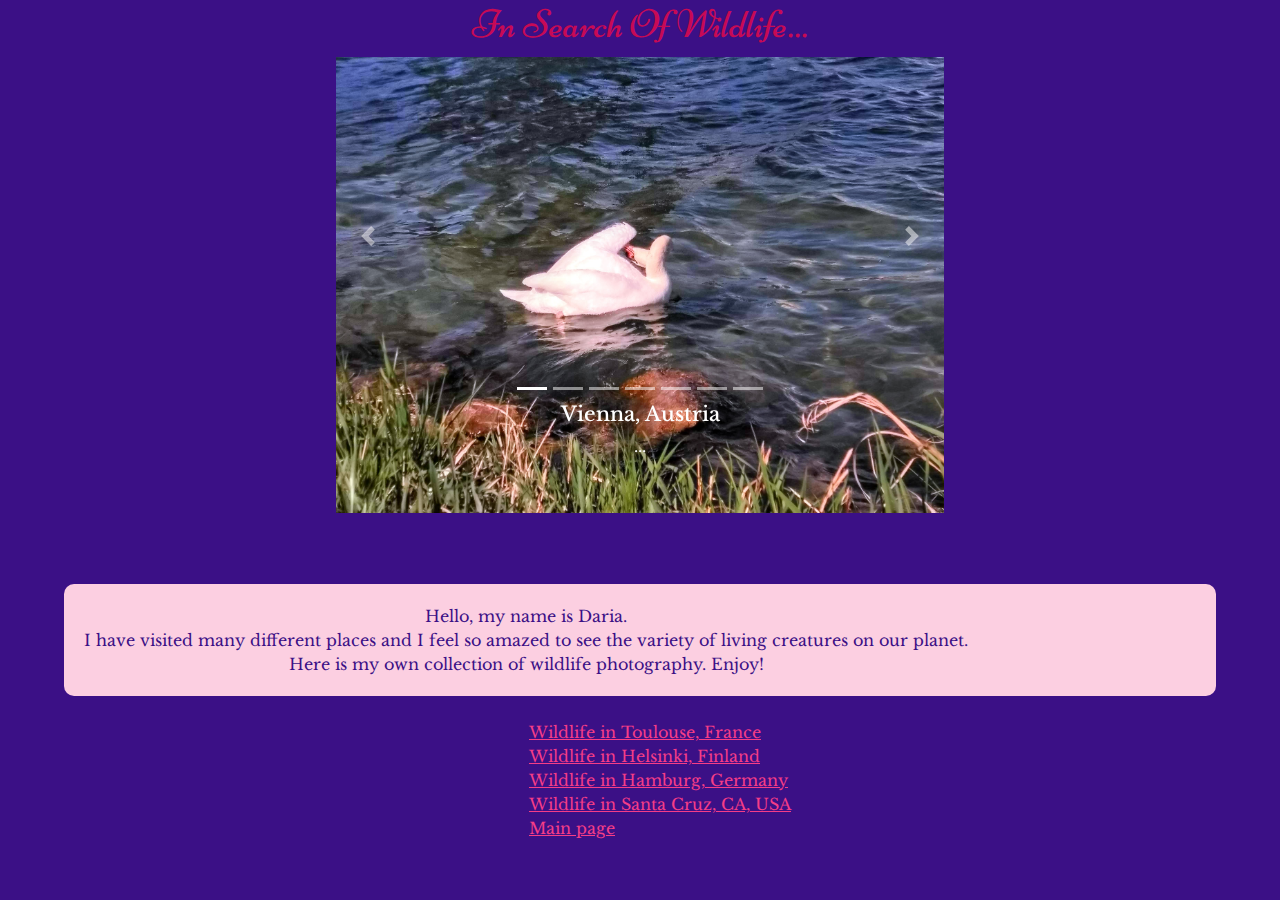
<file: index.html>
﻿<!DOCTYPE html>

<html lang="en" xmlns="http://www.w3.org/1999/xhtml">
<head>
    <meta charset="utf-8" />
    <title>In Search Of Wildlife...</title>

    <meta name="viewport" content="width=device-width, initial-scale=1.0">

    <link rel="stylesheet" href="https://stackpath.bootstrapcdn.com/bootstrap/4.4.1/css/bootstrap.min.css" integrity="sha384-Vkoo8x4CGsO3+Hhxv8T/Q5PaXtkKtu6ug5TOeNV6gBiFeWPGFN9MuhOf23Q9Ifjh" crossorigin="anonymous">
    <link href="https://fonts.googleapis.com/css2?family=Niconne&display=swap" rel="stylesheet">
    <link href="https://fonts.googleapis.com/css2?family=Libre+Baskerville&display=swap" rel="stylesheet">
    <link href="https://fonts.googleapis.com/css2?family=Courgette&display=swap" rel="stylesheet">

    <link rel="stylesheet" href="styles.css">

</head>
<body>
    <h1 class="title">In Search Of Wildlife...</h1>

    <div id="carouselMainPage" class="carousel slide container" data-ride="carousel">
        <ol class="carousel-indicators">
            <li data-target="#carouselMainPage" data-slide-to="0" class="active"></li>
            <li data-target="#carouselMainPage" data-slide-to="1"></li>
            <li data-target="#carouselMainPage" data-slide-to="2"></li>
            <li data-target="#carouselMainPage" data-slide-to="3"></li>
            <li data-target="#carouselMainPage" data-slide-to="4"></li>
            <li data-target="#carouselMainPage" data-slide-to="5"></li>
            <li data-target="#carouselMainPage" data-slide-to="6"></li>
        </ol>
        <div class="carousel-inner">
            <div class="carousel-item active">
                <img src="carousel/IMG_Vienna3.jpg" class="d-block w-100 img-fluid main" alt="Swan, Vienna">
                <div class="carousel-caption d-none d-md-block">
                    <h5>Vienna, Austria</h5>
                    <p>...</p>
                </div>
            </div>
            <div class="carousel-item">
                <img src="carousel/IMG_Paris1.jpg" class="d-block w-100 img-fluid main" alt="Cricket, Paris">
                <div class="carousel-caption d-none d-md-block">
                    <h5>Paris, France</h5>
                    <p>...</p>
                </div>
            </div>
            <div class="carousel-item">
                <img src="carousel/IMG_Helsinki2.JPG" class="d-block w-100 img-fluid main" alt="Swans and ducks, Helsinki">
                <div class="carousel-caption d-none d-md-block">
                    <h5>Helsinki, Finland</h5>
                    <p>...</p>
                </div>
            </div>
            <div class="carousel-item">
                <img src="./carousel/IMG_Barcelona3.jpg" class="d-block w-100 img-fluid main" alt="Parrots and pigeons, Barcelona">
                <div class="carousel-caption d-none d-md-block">
                    <h5>Barcelona, Spain</h5>
                    <p>...</p>
                </div>
            </div>
            <div class="carousel-item">
                <img src="carousel/IMG_Helsinki1.jpg" class="d-block w-100 img-fluid main" alt="Great tit, Helsinki">
                <div class="carousel-caption d-none d-md-block">
                    <h5>Helsinki, Finland</h5>
                    <p>...</p>
                </div>
            </div>
            <div class="carousel-item">
                <img src="carousel/IMG_Moscow1.jpg" class="d-block w-100 img-fluid main" alt="Bumblebees, Moscow">
                <div class="carousel-caption d-none d-md-block">
                    <h5>Moscow, Russia</h5>
                    <p>...</p>
                </div>
            </div>
            <div class="carousel-item">
                <img src="carousel/IMG_Helsinki3.jpg" class="d-block w-100 img-fluid main" alt="Geese and pigeons, Helsinki">
                <div class="carousel-caption d-none d-md-block">
                    <h5>Helsinki, Finland</h5>
                    <p>...</p>
                </div>
            </div>
        </div>
        <a class="carousel-control-prev" href="#carouselMainPage" role="button" data-slide="prev">
            <span class="carousel-control-prev-icon" aria-hidden="true"></span>
            <span class="sr-only">Previous</span>
        </a>
        <a class="carousel-control-next" href="#carouselMainPage" role="button" data-slide="next">
            <span class="carousel-control-next-icon" aria-hidden="true"></span>
            <span class="sr-only">Next</span>
        </a>
    </div>


    <br>
    <br>
    <br>
    <br>
    <br>
    <br>
    <br>
    <section class="info">
        Hello, my name is Daria. 
        <br />I have visited many different places and I feel so amazed to see the variety of living creatures on our planet.
        <br />Here is my own collection of wildlife photography. Enjoy!
    </section>
    <br>


        <!--
    <p>Cities:</p>
    <ul nav{ text-align: center; }>
        <li><a href="toulouse.html">Toulouse</a></li>
        <li><a href="hamburg.html">Hamburg</a></li>
        <li><a href="helsinki.html">Helsinki</a></li>
    </ul>
    -->

        <section>
            <ul class="end">
                <li><a href="toulouse.html">Wildlife in Toulouse, France</a></li>
                <li><a href="helsinki.html">Wildlife in Helsinki, Finland</a></li>
                <li><a href="hamburg.html">Wildlife in Hamburg, Germany</a></li>
                <li><a href="santacruz.html">Wildlife in Santa Cruz, CA, USA</a></li>

                <li></li>
                <li><a href="index.html">Main page</a></li>
            </ul>
        </section>
        <br>



        <script src="https://code.jquery.com/jquery-3.4.1.slim.min.js" integrity="sha384-J6qa4849blE2+poT4WnyKhv5vZF5SrPo0iEjwBvKU7imGFAV0wwj1yYfoRSJoZ+n" crossorigin="anonymous"></script>
        <script src="https://cdn.jsdelivr.net/npm/popper.js@1.16.0/dist/umd/popper.min.js" integrity="sha384-Q6E9RHvbIyZFJoft+2mJbHaEWldlvI9IOYy5n3zV9zzTtmI3UksdQRVvoxMfooAo" crossorigin="anonymous"></script>
        <script src="https://stackpath.bootstrapcdn.com/bootstrap/4.4.1/js/bootstrap.min.js" integrity="sha384-wfSDF2E50Y2D1uUdj0O3uMBJnjuUD4Ih7YwaYd1iqfktj0Uod8GCExl3Og8ifwB6" crossorigin="anonymous"></script>

</body>
</html>
</file>
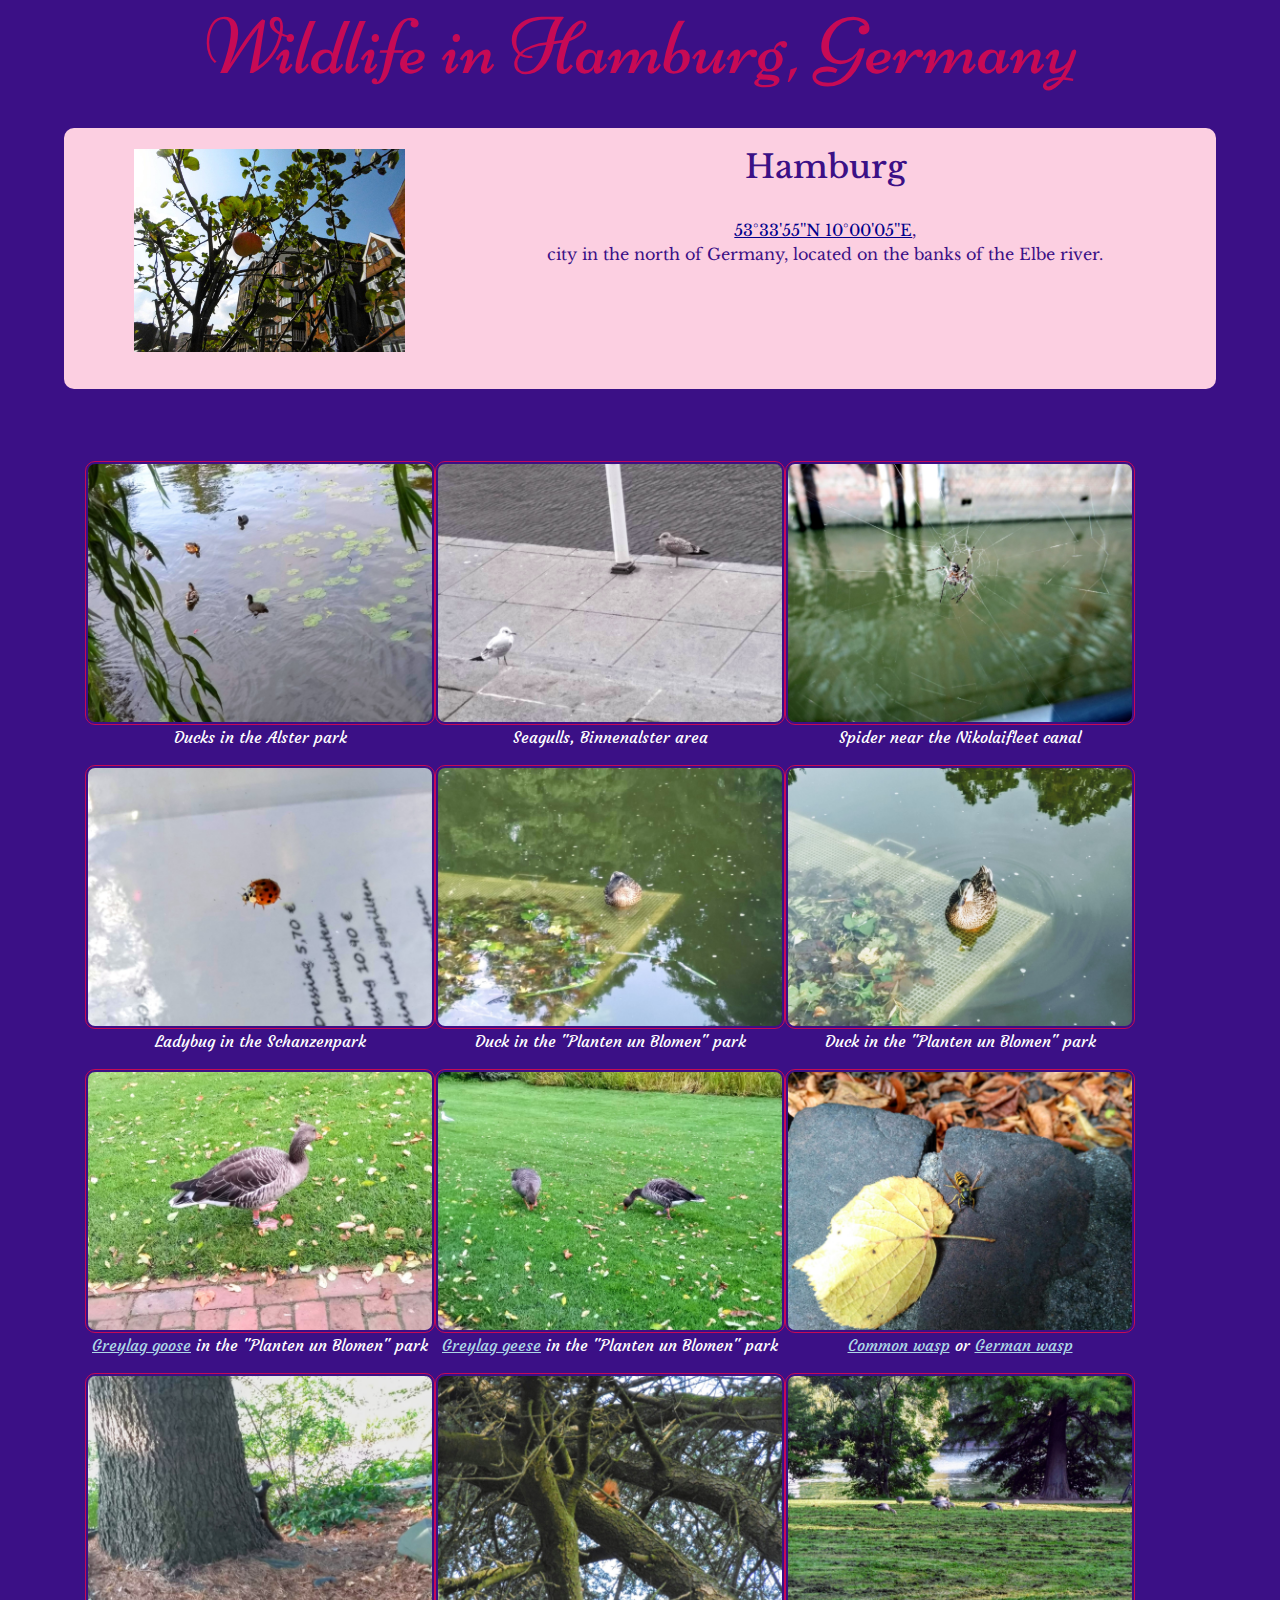
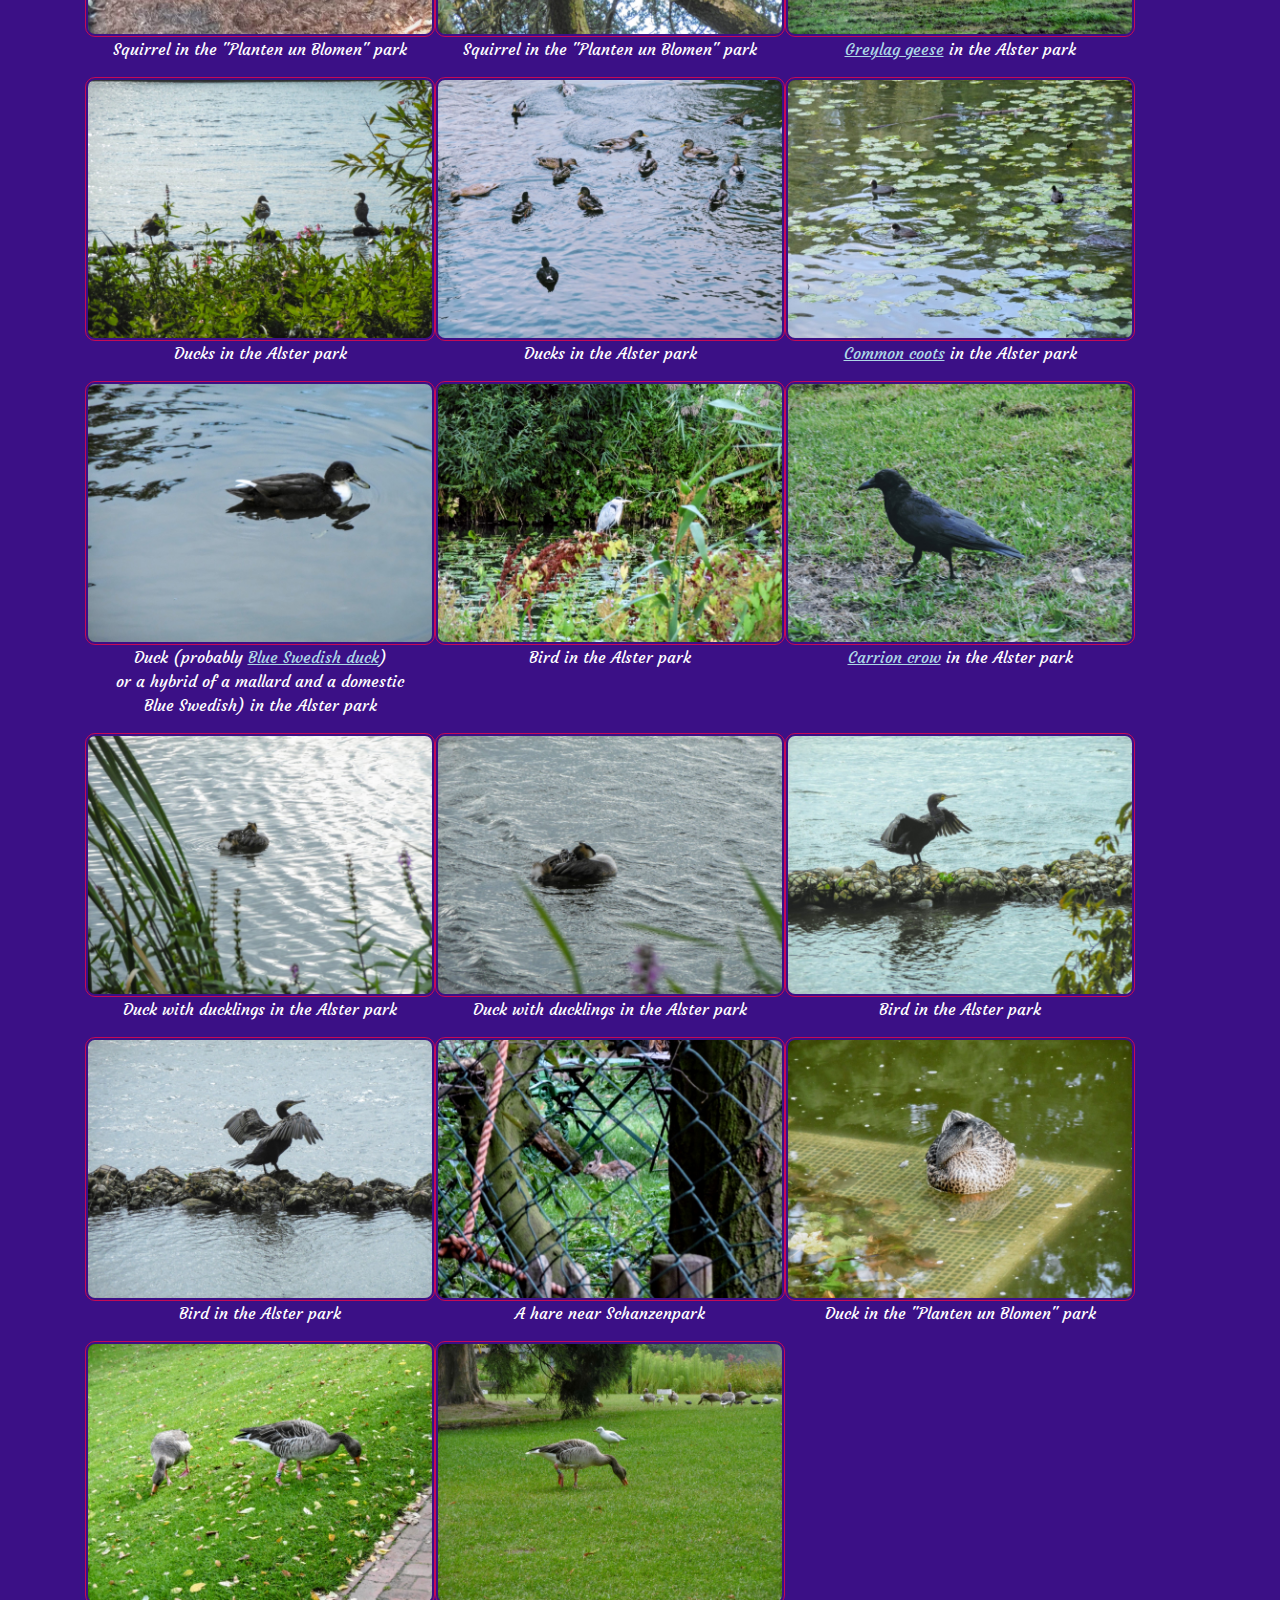
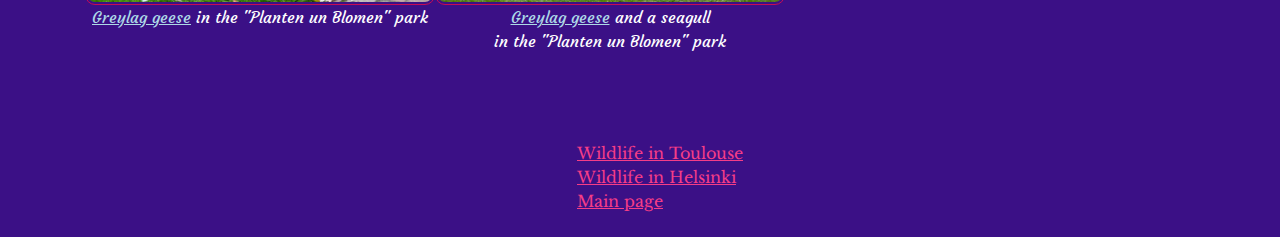
<file: erie.html>
﻿<!DOCTYPE html>

<html lang="en">
<head>
    <meta charset="utf-8" />
    <title>Wildlife in Hamburg</title>

    <meta name="viewport" content="width=device-width, initial-scale=1.0">

    <link rel="stylesheet" href="https://stackpath.bootstrapcdn.com/bootstrap/4.4.1/css/bootstrap.min.css" integrity="sha384-Vkoo8x4CGsO3+Hhxv8T/Q5PaXtkKtu6ug5TOeNV6gBiFeWPGFN9MuhOf23Q9Ifjh" crossorigin="anonymous">
    <link href="https://fonts.googleapis.com/css2?family=Niconne&display=swap" rel="stylesheet">
    <link href="https://fonts.googleapis.com/css2?family=Libre+Baskerville&display=swap" rel="stylesheet">
    <link href="https://fonts.googleapis.com/css2?family=Courgette&display=swap" rel="stylesheet">
    <link rel="stylesheet" href="styles.css">

</head>
<body>

    <h1 class="title subheading">Wildlife in Hamburg, Germany</h1>
    <!--
        <div class="info">
            <span class="city">Hamburg</span> (<a href="https://goo.gl/maps/xAg3K7vDKoSvikxa8">53°33'55''N 10°00'05''E</a>), Free and Hanseatic City of Hamburg, is a city in the north of Germany.
            Located on the banks of the Elbe river.
        </div>
     -->
    <br>
    <section class="info">
        <div class="container">
            <div class="row">
                <div class="col-sm-4">

                    <figure>
                        <img class="main img-fluid" src="cities/P1010319.jpg" alt="Hamburg" />
                    </figure>
                </div>
                <div class="col">
                    <h2>
                        Hamburg
                    </h2>

                    <p>
                        <br>
                        <a href="https://goo.gl/maps/xAg3K7vDKoSvikxa8" target="_blank">53°33'55''N 10°00'05''E</a>,<br />
                        city in the north of Germany, located on the banks of the Elbe river.
                    </p>
                </div>
            </div>
        </div>
    </section>
    <br /><br /><br />


    <div class="container">
        <figure>
            <img class="gallery" src="hamburg/IMG_20190905_090609.jpg" alt="Ducks">
            <figcaption>Ducks in the Alster park</figcaption>
        </figure>
        <figure>
            <img class="gallery" src="hamburg/IMG_20190905_100015.jpg" alt="Seagulls">
            <figcaption>Seagulls, Binnenalster area</figcaption>
        </figure>
        <figure>
            <img class="gallery" src="hamburg/P1010329.JPG" alt="Spider">
            <figcaption>Spider near the Nikolaifleet canal</figcaption>
        </figure>
        <figure>
            <img class="gallery" src="hamburg/IMG_20190905_171045.jpg" alt="Ladybug">
            <figcaption>Ladybug in the Schanzenpark</figcaption>
        </figure>
        <figure>
            <img class="gallery" src="hamburg/IMG_20190906_105140.jpg" alt="Duck sleeping">
            <figcaption>Duck in the "Planten un Blomen" park</figcaption>
        </figure>
        <figure>
            <img class="gallery" src="hamburg/IMG_20190906_105222.jpg" alt="Duck">
            <figcaption>Duck in the "Planten un Blomen" park</figcaption>
        </figure>
        <figure>
            <img class="gallery" src="hamburg/IMG_20190906_110049.jpg" alt="Goose">
            <figcaption><a href="https://en.wikipedia.org/wiki/Greylag_goose" target="_blank">Greylag goose</a> in the "Planten un Blomen" park</figcaption>
        </figure>
        <figure>
            <img class="gallery" src="hamburg/IMG_20190906_110057.jpg" alt="Geese">
            <figcaption><a href="https://en.wikipedia.org/wiki/Greylag_goose" target="_blank">Greylag geese</a> in the "Planten un Blomen" park</figcaption>
        </figure>
        <figure>
            <img class="gallery" src="hamburg/IMG_20190906_131347.jpg" alt="Wasp and a leaf">
            <figcaption><a href="https://en.wikipedia.org/wiki/Vespula_vulgaris" target="_blank">Common wasp</a> or <a href="https://en.wikipedia.org/wiki/Vespula_germanica" target="_blank">German wasp</a></figcaption>
        </figure>
        <figure>
            <img class="gallery" src="hamburg/IMG_20190908_094247.jpg" alt="Squirrel">
            <figcaption>Squirrel in the "Planten un Blomen" park</figcaption>
        </figure>
        <figure>
            <img class="gallery" src="hamburg/P1010297.JPG" alt="Squirrel on a tree">
            <figcaption>Squirrel in the "Planten un Blomen" park</figcaption>
        </figure>
        <figure>
            <img class="gallery" src="hamburg/P1010157.JPG" alt="Geese in a field">
            <figcaption><a href="https://en.wikipedia.org/wiki/Greylag_goose" target="_blank">Greylag geese</a> in the Alster park</figcaption>
        </figure>
        <figure>
            <img class="gallery" src="hamburg/P1010163.JPG" alt="Three birds">
            <figcaption>Ducks in the Alster park</figcaption>
        </figure>
        <figure>
            <img class="gallery" src="hamburg/P1010171.JPG" alt="Many ducks">
            <figcaption>Ducks in the Alster park</figcaption>
        </figure>
        <figure>
            <img class="gallery" src="hamburg/P1010172.JPG" alt="Birds swimming">
            <figcaption><a href="https://en.wikipedia.org/wiki/Eurasian_coot" target="_blank">Common coots</a> in the Alster park</figcaption>
        </figure>
        <figure>
            <img class="gallery" src="hamburg/P1010174.JPG" alt="BLack and white duck">
            <figcaption>
                Duck (probably <a href="https://en.wikipedia.org/wiki/Swedish_Blue" target="_blank">Blue Swedish duck</a>)<br />
                or a hybrid of a mallard and a domestic<br /> Blue Swedish) in the Alster park
            </figcaption>
        </figure>
        <figure>
            <img class="gallery" src="hamburg/P1010175.JPG" alt="Bird in a swamp">
            <figcaption>Bird in the Alster park</figcaption>
        </figure>
        <figure>
            <img class="gallery" src="hamburg/P1010178.JPG" alt="Crow">
            <figcaption><a href="https://en.wikipedia.org/wiki/Carrion_crow" target="_blank">Carrion crow</a> in the Alster park</figcaption>
        </figure>
        <figure>
            <img class="gallery" src="hamburg/P1010182.JPG" alt="Duck with ducklings">
            <figcaption>Duck with ducklings in the Alster park</figcaption>
        </figure>
        <figure>
            <img class="gallery" src="hamburg/P1010187.JPG" alt="Duck with ducklings (2)">
            <figcaption>Duck with ducklings in the Alster park</figcaption>
        </figure>
        <figure>
            <img class="gallery" src="hamburg/P1010190.JPG" alt="Bird">
            <figcaption>Bird in the Alster park</figcaption>
        </figure>
        <figure>
            <img class="gallery" src="hamburg/P1010193.JPG" alt="Bird (2)">
            <figcaption>Bird in the Alster park</figcaption>
        </figure>
        <figure>
            <img class="gallery" src="hamburg/P1010199.JPG" alt="Hare">
            <figcaption>A hare near Schanzenpark</figcaption>
        </figure>
        <figure>
            <img class="gallery" src="hamburg/P1010209.JPG" alt="Duck sleeping peacefully">
            <figcaption>Duck in the "Planten un Blomen" park</figcaption>
        </figure>
        <figure>
            <img class="gallery" src="hamburg/P1010217.JPG" alt="Two geese">
            <figcaption><a href="https://en.wikipedia.org/wiki/Greylag_goose" target="_blank">Greylag geese</a> in the "Planten un Blomen" park</figcaption>
        </figure>
        <figure>
            <img class="gallery" src="hamburg/P1010259.JPG" alt="Goose eating">
            <figcaption><a href="https://en.wikipedia.org/wiki/Greylag_goose" target="_blank">Greylag geese</a> and a seagull <br />in the "Planten un Blomen" park</figcaption>
        </figure>
    </div>

    <br>
    <br>
    <br>

    <section>
        <ul class="end">
            <li><a href="toulouse.html">Wildlife in Toulouse</a></li>
            <li><a href="helsinki.html">Wildlife in Helsinki</a></li>
            <li><a href="index.html">Main page</a></li>
        </ul>
    </section>
    <br>


</body>
</html>
</file>
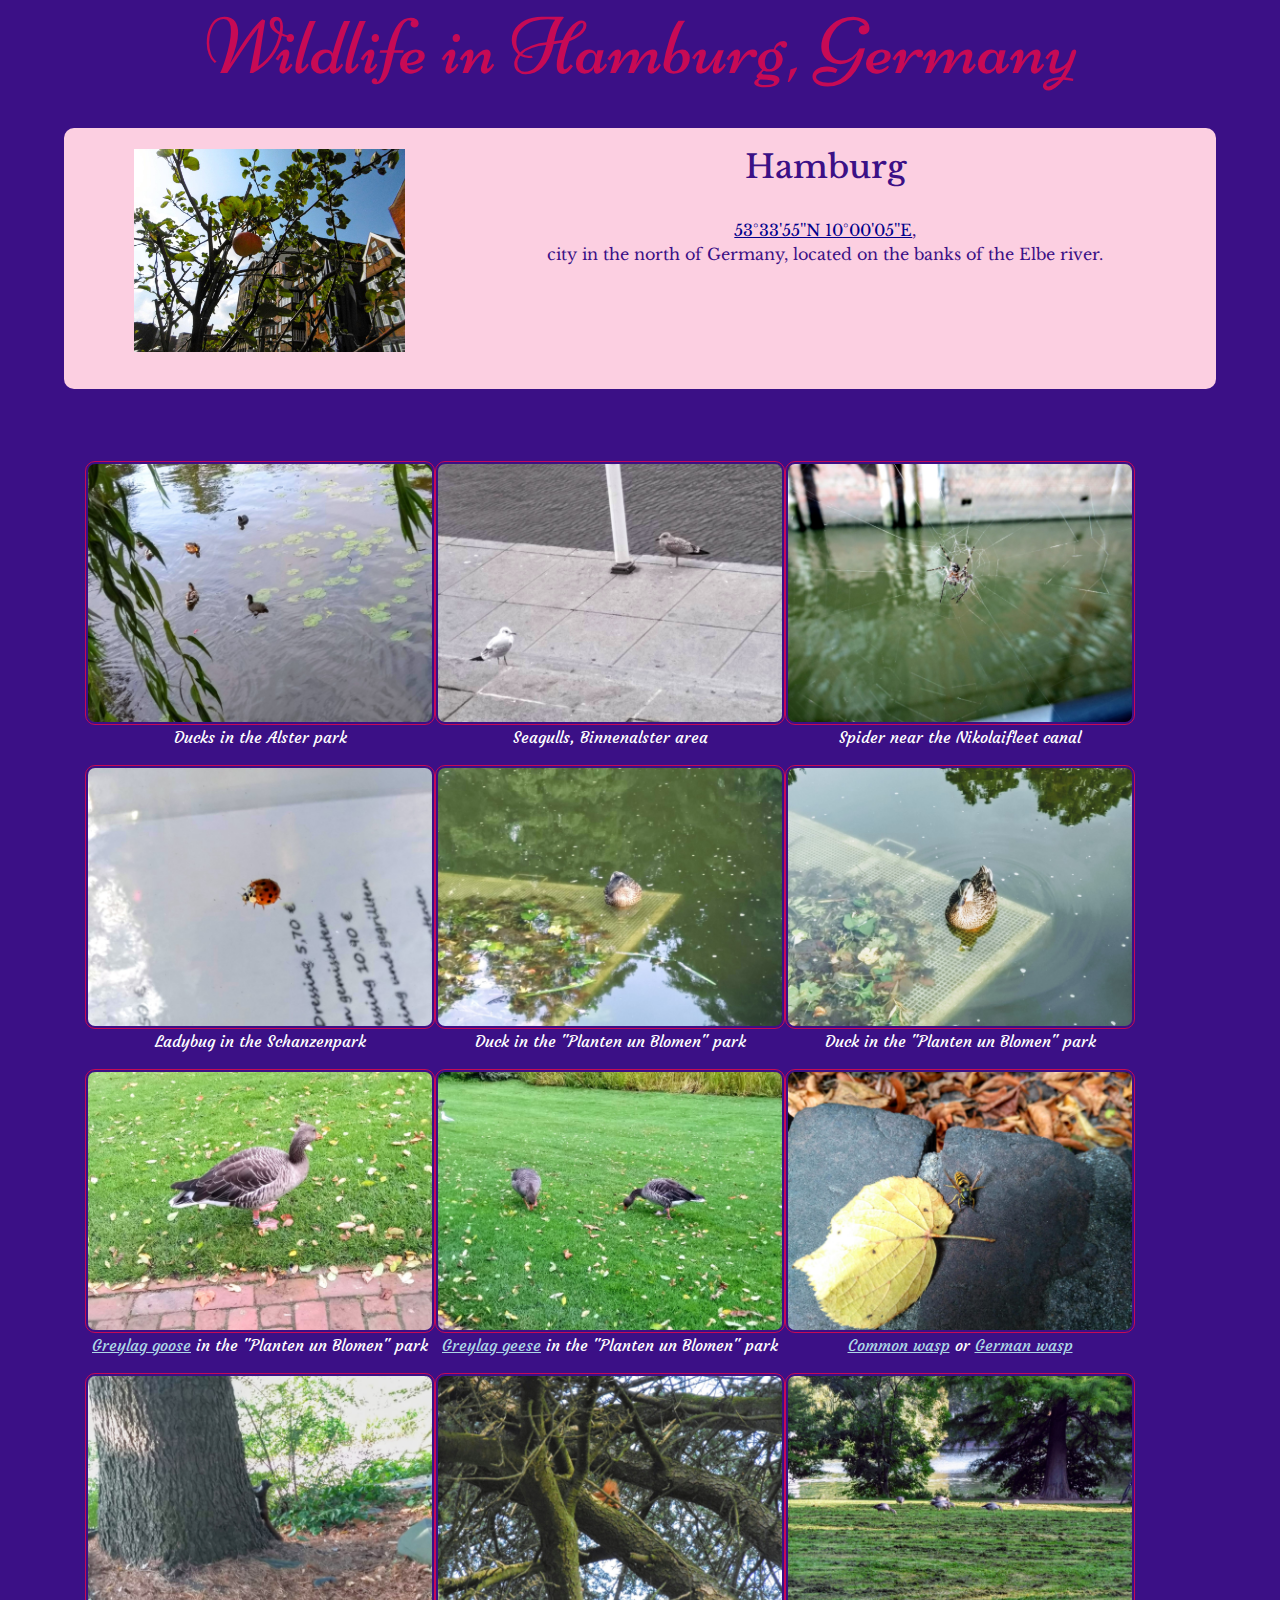
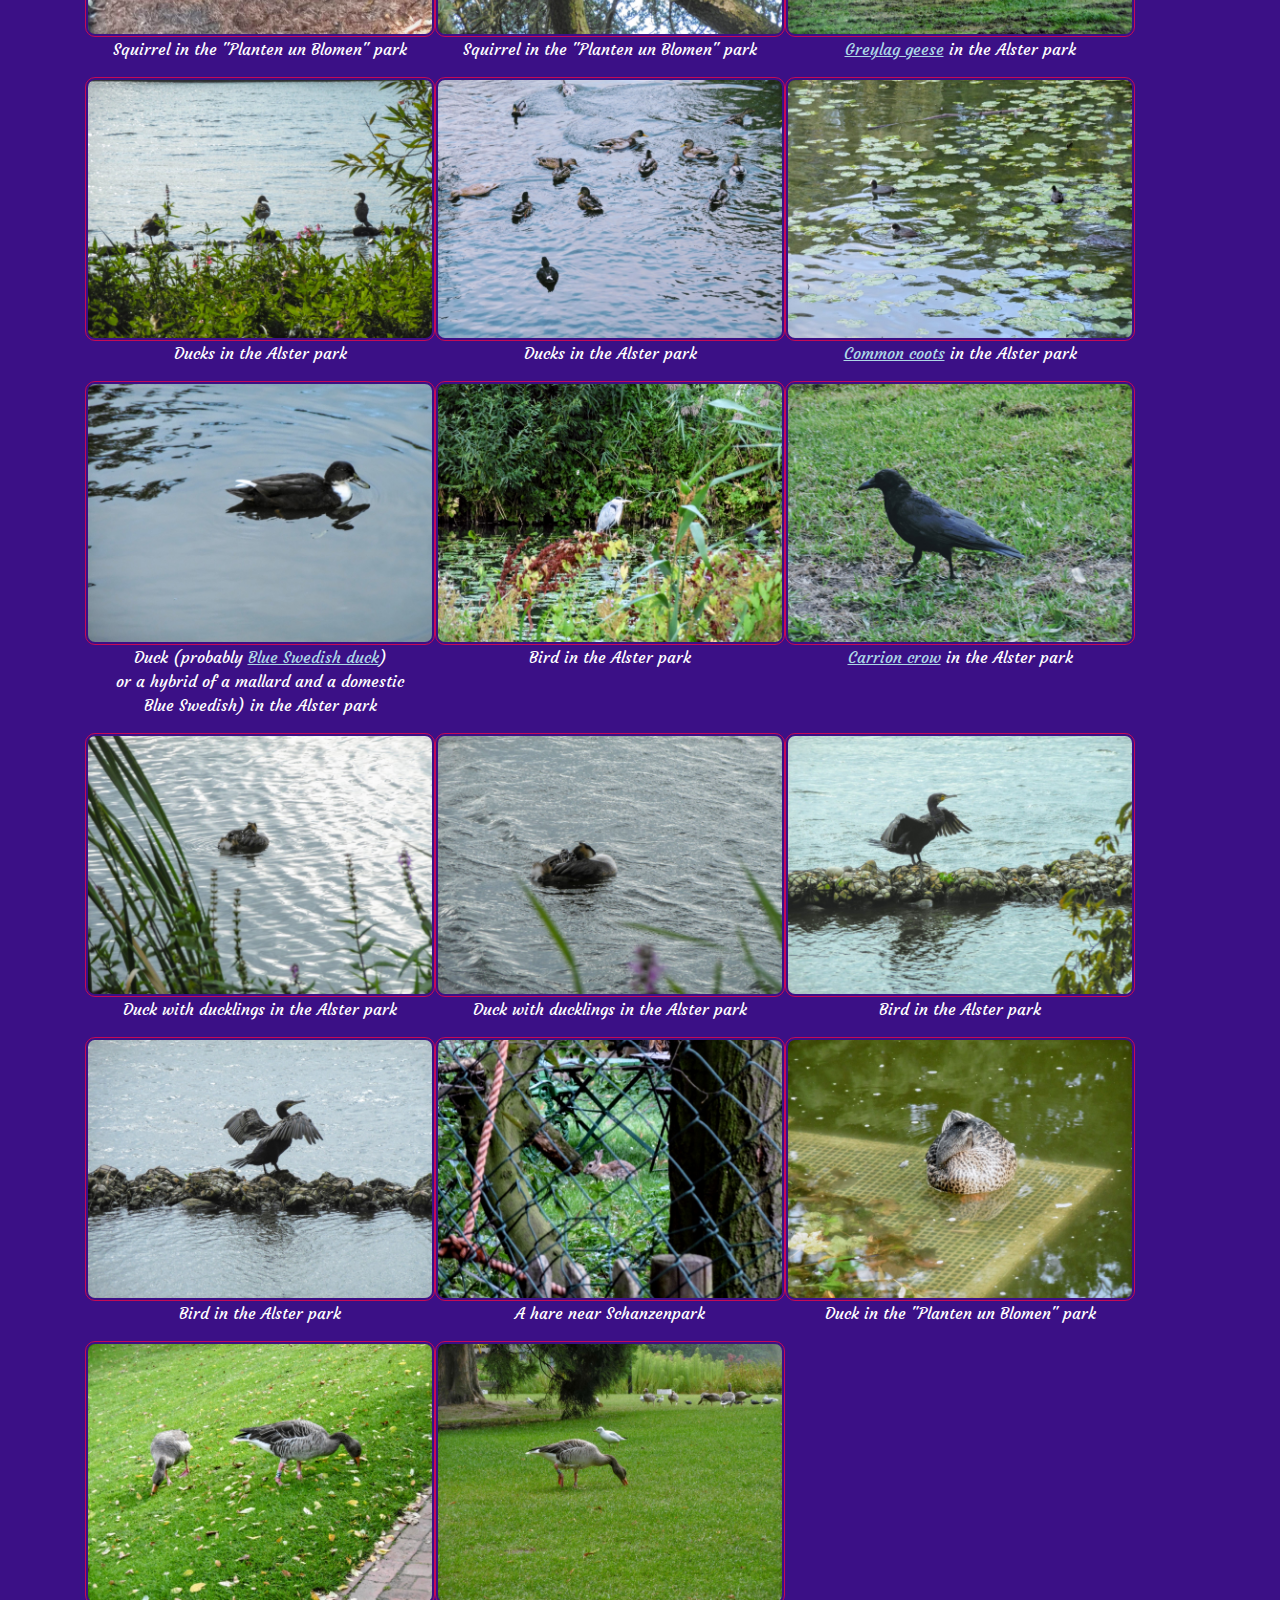
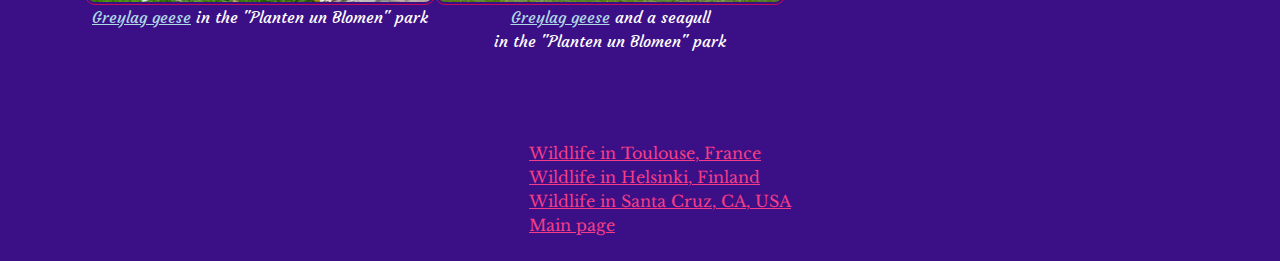
<file: hamburg.html>
﻿<!DOCTYPE html>

<html lang="en">
<head>
    <meta charset="utf-8" />
    <title>Wildlife in Hamburg, Germany</title>

    <meta name="viewport" content="width=device-width, initial-scale=1.0">

    <meta name="description" content="Wildlife photography in Hamburg, Germany | by Daria K.">
    <meta property="og:description" content="Wildlife photography in Hamburg | Daria K.">
    <meta property="og:title" content="Wildlife in Hamburg" />
    <meta property="og:image" itemprop="image" content="./cities/P1010319.jpg">
    <meta property="og:type" content="website" />


    <link rel="stylesheet" href="https://stackpath.bootstrapcdn.com/bootstrap/4.4.1/css/bootstrap.min.css" integrity="sha384-Vkoo8x4CGsO3+Hhxv8T/Q5PaXtkKtu6ug5TOeNV6gBiFeWPGFN9MuhOf23Q9Ifjh" crossorigin="anonymous">
    <link href="https://fonts.googleapis.com/css2?family=Niconne&display=swap" rel="stylesheet">
    <link href="https://fonts.googleapis.com/css2?family=Libre+Baskerville&display=swap" rel="stylesheet">
    <link href="https://fonts.googleapis.com/css2?family=Courgette&display=swap" rel="stylesheet">
    <link rel="stylesheet" href="styles.css">

</head>
<body>

    <h1 class="title subheading">Wildlife in Hamburg, Germany</h1>
    <!--
        <div class="info">
            <span class="city">Hamburg</span> (<a href="https://goo.gl/maps/xAg3K7vDKoSvikxa8">53°33'55''N 10°00'05''E</a>), Free and Hanseatic City of Hamburg, is a city in the north of Germany.
            Located on the banks of the Elbe river.
        </div>
     -->
    <br>
    <section class="info">
        <div class="container">
            <div class="row">
                <div class="col-sm-4">

                    <figure>
                        <img class="main img-fluid" src="cities/P1010319.jpg" alt="Hamburg" />
                    </figure>
                </div>
                <div class="col">
                    <h2>
                        Hamburg
                    </h2>

                    <p>
                        <br>
                        <a href="https://goo.gl/maps/xAg3K7vDKoSvikxa8" target="_blank">53°33'55''N 10°00'05''E</a>,<br />
                        city in the north of Germany, located on the banks of the Elbe river.
                    </p>
                </div>
            </div>
        </div>
    </section>
    <br /><br /><br />


    <div class="container">
        <figure>
            <img class="gallery" src="hamburg/IMG_20190905_090609.jpg" alt="Ducks">
            <figcaption>Ducks in the Alster park</figcaption>
        </figure>
        <figure>
            <img class="gallery" src="hamburg/IMG_20190905_100015.jpg" alt="Seagulls">
            <figcaption>Seagulls, Binnenalster area</figcaption>
        </figure>
        <figure>
            <img class="gallery" src="hamburg/P1010329.JPG" alt="Spider">
            <figcaption>Spider near the Nikolaifleet canal</figcaption>
        </figure>
        <figure>
            <img class="gallery" src="hamburg/IMG_20190905_171045.jpg" alt="Ladybug">
            <figcaption>Ladybug in the Schanzenpark</figcaption>
        </figure>
        <figure>
            <img class="gallery" src="hamburg/IMG_20190906_105140.jpg" alt="Duck sleeping">
            <figcaption>Duck in the "Planten un Blomen" park</figcaption>
        </figure>
        <figure>
            <img class="gallery" src="hamburg/IMG_20190906_105222.jpg" alt="Duck">
            <figcaption>Duck in the "Planten un Blomen" park</figcaption>
        </figure>
        <figure>
            <img class="gallery" src="hamburg/IMG_20190906_110049.jpg" alt="Goose">
            <figcaption><a href="https://en.wikipedia.org/wiki/Greylag_goose" target="_blank">Greylag goose</a> in the "Planten un Blomen" park</figcaption>
        </figure>
        <figure>
            <img class="gallery" src="hamburg/IMG_20190906_110057.jpg" alt="Geese">
            <figcaption><a href="https://en.wikipedia.org/wiki/Greylag_goose" target="_blank">Greylag geese</a> in the "Planten un Blomen" park</figcaption>
        </figure>
        <figure>
            <img class="gallery" src="hamburg/IMG_20190906_131347.jpg" alt="Wasp and a leaf">
            <figcaption><a href="https://en.wikipedia.org/wiki/Vespula_vulgaris" target="_blank">Common wasp</a> or <a href="https://en.wikipedia.org/wiki/Vespula_germanica" target="_blank">German wasp</a></figcaption>
        </figure>
        <figure>
            <img class="gallery" src="hamburg/IMG_20190908_094247.jpg" alt="Squirrel">
            <figcaption>Squirrel in the "Planten un Blomen" park</figcaption>
        </figure>
        <figure>
            <img class="gallery" src="hamburg/P1010297.JPG" alt="Squirrel on a tree">
            <figcaption>Squirrel in the "Planten un Blomen" park</figcaption>
        </figure>
        <figure>
            <img class="gallery" src="hamburg/P1010157.JPG" alt="Geese in a field">
            <figcaption><a href="https://en.wikipedia.org/wiki/Greylag_goose" target="_blank">Greylag geese</a> in the Alster park</figcaption>
        </figure>
        <figure>
            <img class="gallery" src="hamburg/P1010163.JPG" alt="Three birds">
            <figcaption>Ducks in the Alster park</figcaption>
        </figure>
        <figure>
            <img class="gallery" src="hamburg/P1010171.JPG" alt="Many ducks">
            <figcaption>Ducks in the Alster park</figcaption>
        </figure>
        <figure>
            <img class="gallery" src="hamburg/P1010172.JPG" alt="Birds swimming">
            <figcaption><a href="https://en.wikipedia.org/wiki/Eurasian_coot" target="_blank">Common coots</a> in the Alster park</figcaption>
        </figure>
        <figure>
            <img class="gallery" src="hamburg/P1010174.JPG" alt="BLack and white duck">
            <figcaption>
                Duck (probably <a href="https://en.wikipedia.org/wiki/Swedish_Blue" target="_blank">Blue Swedish duck</a>)<br />
                or a hybrid of a mallard and a domestic<br /> Blue Swedish) in the Alster park
            </figcaption>
        </figure>
        <figure>
            <img class="gallery" src="hamburg/P1010175.JPG" alt="Bird in a swamp">
            <figcaption>Bird in the Alster park</figcaption>
        </figure>
        <figure>
            <img class="gallery" src="hamburg/P1010178.JPG" alt="Crow">
            <figcaption><a href="https://en.wikipedia.org/wiki/Carrion_crow" target="_blank">Carrion crow</a> in the Alster park</figcaption>
        </figure>
        <figure>
            <img class="gallery" src="hamburg/P1010182.JPG" alt="Duck with ducklings">
            <figcaption>Duck with ducklings in the Alster park</figcaption>
        </figure>
        <figure>
            <img class="gallery" src="hamburg/P1010187.JPG" alt="Duck with ducklings (2)">
            <figcaption>Duck with ducklings in the Alster park</figcaption>
        </figure>
        <figure>
            <img class="gallery" src="hamburg/P1010190.JPG" alt="Bird">
            <figcaption>Bird in the Alster park</figcaption>
        </figure>
        <figure>
            <img class="gallery" src="hamburg/P1010193.JPG" alt="Bird (2)">
            <figcaption>Bird in the Alster park</figcaption>
        </figure>
        <figure>
            <img class="gallery" src="hamburg/P1010199.JPG" alt="Hare">
            <figcaption>A hare near Schanzenpark</figcaption>
        </figure>
        <figure>
            <img class="gallery" src="hamburg/P1010209.JPG" alt="Duck sleeping peacefully">
            <figcaption>Duck in the "Planten un Blomen" park</figcaption>
        </figure>
        <figure>
            <img class="gallery" src="hamburg/P1010217.JPG" alt="Two geese">
            <figcaption><a href="https://en.wikipedia.org/wiki/Greylag_goose" target="_blank">Greylag geese</a> in the "Planten un Blomen" park</figcaption>
        </figure>
        <figure>
            <img class="gallery" src="hamburg/P1010259.JPG" alt="Goose eating">
            <figcaption><a href="https://en.wikipedia.org/wiki/Greylag_goose" target="_blank">Greylag geese</a> and a seagull <br />in the "Planten un Blomen" park</figcaption>
        </figure>
    </div>

    <br>
    <br>
    <br>

    <section>
        <ul class="end">
            <li><a href="toulouse.html">Wildlife in Toulouse, France</a></li>
            <li><a href="helsinki.html">Wildlife in Helsinki, Finland</a></li>
            <li><a href="santacruz.html">Wildlife in Santa Cruz, CA, USA</a></li>
            <li><a href="index.html">Main page</a></li>
        </ul>
    </section>
    <br>


</body>
</html>
</file>
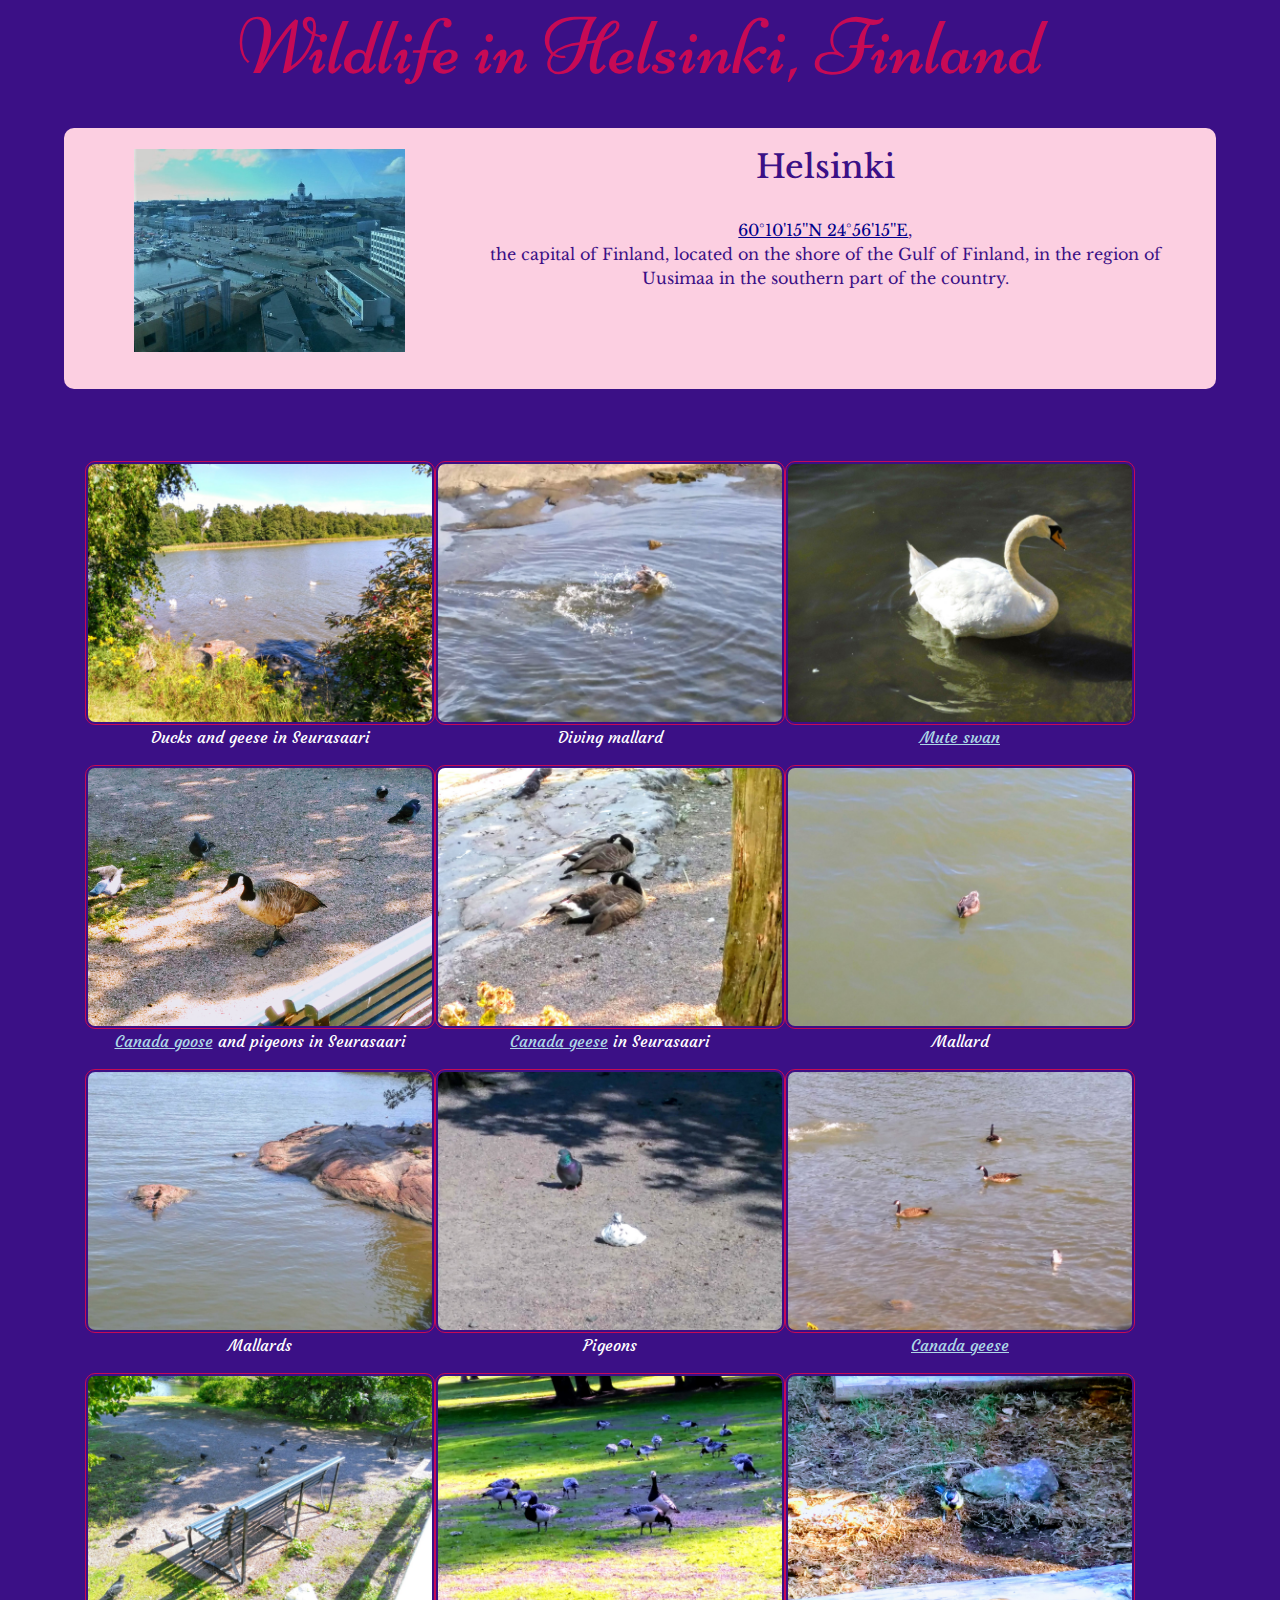
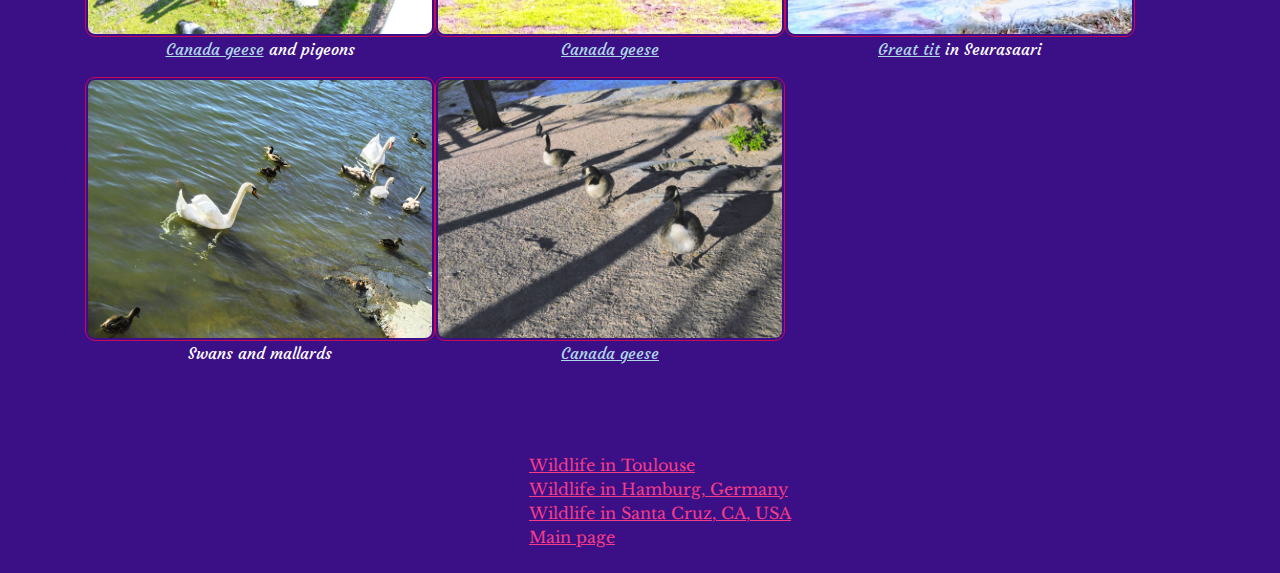
<file: helsinki.html>
﻿<!DOCTYPE html>

<html lang="en">
<head>
    <meta charset="utf-8" />
    <title>Wildlife in Helsinki, Finland</title>

    <meta name="viewport" content="width=device-width, initial-scale=1.0">

    <meta name="description" content="Wildlife photography in Helsinki, Finland | by Daria K.">
    <meta property="og:description" content="Wildlife photography in Helsinki | Daria K.">
    <meta property="og:title" content="Wildlife in Helsinki" />
    <meta property="og:image" itemprop="image" content="./cities/36957085046_bfef23757c_c.jpg">
    <meta property="og:type" content="website" />

    <link rel="stylesheet" href="https://stackpath.bootstrapcdn.com/bootstrap/4.4.1/css/bootstrap.min.css" integrity="sha384-Vkoo8x4CGsO3+Hhxv8T/Q5PaXtkKtu6ug5TOeNV6gBiFeWPGFN9MuhOf23Q9Ifjh" crossorigin="anonymous">
    <link href="https://fonts.googleapis.com/css2?family=Niconne&display=swap" rel="stylesheet">
    <link href="https://fonts.googleapis.com/css2?family=Libre+Baskerville&display=swap" rel="stylesheet">
    <link href="https://fonts.googleapis.com/css2?family=Courgette&display=swap" rel="stylesheet">
    <link rel="stylesheet" href="styles.css">

</head>
<body>
    <h1 class="title subheading">Wildlife in Helsinki, Finland</h1>

    <br>
    <section class="info">
        <div class="container">
            <div class="row">
                <div class="col-sm-4">

                    <figure>
                        <img class="main img-fluid" src="cities/36957085046_bfef23757c_c.jpg" alt="Helsinki" />
                    </figure>
                </div>
                <div class="col">
                    <h2>
                        Helsinki
                    </h2>

                    <p>
                        <br>
                        <a href="https://goo.gl/maps/VmRhBV1BY1jAGmrT7" target="_blank">60°10'15''N 24°56'15''E</a>,<br />
                        the capital of Finland, located on the shore of the Gulf of Finland,
                        in the region of Uusimaa in the southern part of the country.
                    </p>
                </div>
            </div>
        </div>
    </section>
    <br /><br /><br />


    <div class="container">
        <figure>
            <img class="gallery" src="helsinki/01_IMG_20170811_141411.jpg" alt="Ducks and geese">
            <figcaption>Ducks and geese in Seurasaari</figcaption>
        </figure>
        <figure>
            <img class="gallery" src="helsinki/02_IMG_20170815_183626.jpg" alt="Duck diving">
            <figcaption>Diving mallard</figcaption>
        </figure>
        <figure>
            <img class="gallery" src="helsinki/03_P1010882.JPG" alt="Swan">
            <figcaption><a href="https://en.wikipedia.org/wiki/Mute_swan" target="_blank">Mute swan</a></figcaption>
        </figure>
        <figure>
            <img class="gallery" src="helsinki/04_IMG_Helsinki3.jpg" alt="Canada goose">
            <figcaption><a href="https://en.wikipedia.org/wiki/Canada_goose" target="_blank">Canada goose</a> and pigeons in Seurasaari</figcaption>
        </figure>
        <figure>
            <img class="gallery" src="helsinki/05_IMG_20170811_141006.jpg" alt="Canada geese">
            <figcaption><a href="https://en.wikipedia.org/wiki/Canada_goose" target="_blank">Canada geese</a> in Seurasaari</figcaption>
        </figure>
        <figure>
            <img class="gallery" src="helsinki/IMG_20170811_140736.jpg" alt="Mallard">
            <figcaption>Mallard</figcaption>
        </figure>
        <figure>
            <img class="gallery" src="helsinki/IMG_20170811_140759.jpg" alt="Mallards">
            <figcaption>Mallards</figcaption>
        </figure>
        <figure>
            <img class="gallery" src="helsinki/IMG_20170811_141208.jpg" alt="Two pigeons">
            <figcaption>Pigeons</figcaption>
        </figure>
        <figure>
            <img class="gallery" src="helsinki/IMG_20170811_141223.jpg" alt="Canada geese swimming">
            <figcaption><a href="https://en.wikipedia.org/wiki/Canada_goose" target="_blank">Canada geese</a></figcaption>
        </figure>
        <figure>
            <img class="gallery" src="helsinki/IMG_20170811_142254.jpg" alt="Many Canada geese and pigeons">
            <figcaption><a href="https://en.wikipedia.org/wiki/Canada_goose" target="_blank">Canada geese</a> and pigeons</figcaption>
        </figure>
        <figure>
            <img class="gallery" src="helsinki/IMG_20170815_174348.jpg" alt="Canada geese">
            <figcaption><a href="https://en.wikipedia.org/wiki/Canada_goose" target="_blank">Canada geese</a></figcaption>
        </figure>
        <figure>
            <img class="gallery" src="helsinki/IMG_Helsinki1.jpg" alt="Great tit">
            <figcaption><a href="https://en.wikipedia.org/wiki/Great_tit" target="_blank">Great tit</a> in Seurasaari</figcaption>
        </figure>
        <figure>
            <img class="gallery" src="helsinki/IMG_Helsinki2.JPG" alt="Swans and mallards">
            <figcaption>Swans and mallards</figcaption>
        </figure>
        <figure>
            <img class="gallery" src="helsinki/P1010886.JPG" alt="Canada geese">
            <figcaption><a href="https://en.wikipedia.org/wiki/Canada_goose" target="_blank">Canada geese</a></figcaption>
        </figure>
    </div>

    <br>
    <br>
    <br>

    <section>
        <ul class="end">
            <li><a href="toulouse.html">Wildlife in Toulouse</a></li>
            <li><a href="hamburg.html">Wildlife in Hamburg, Germany</a></li>
            <li><a href="santacruz.html">Wildlife in Santa Cruz, CA, USA</a></li>
            <li><a href="index.html">Main page</a></li>
        </ul>
    </section>
    <br>

</body>
</html>
</file>
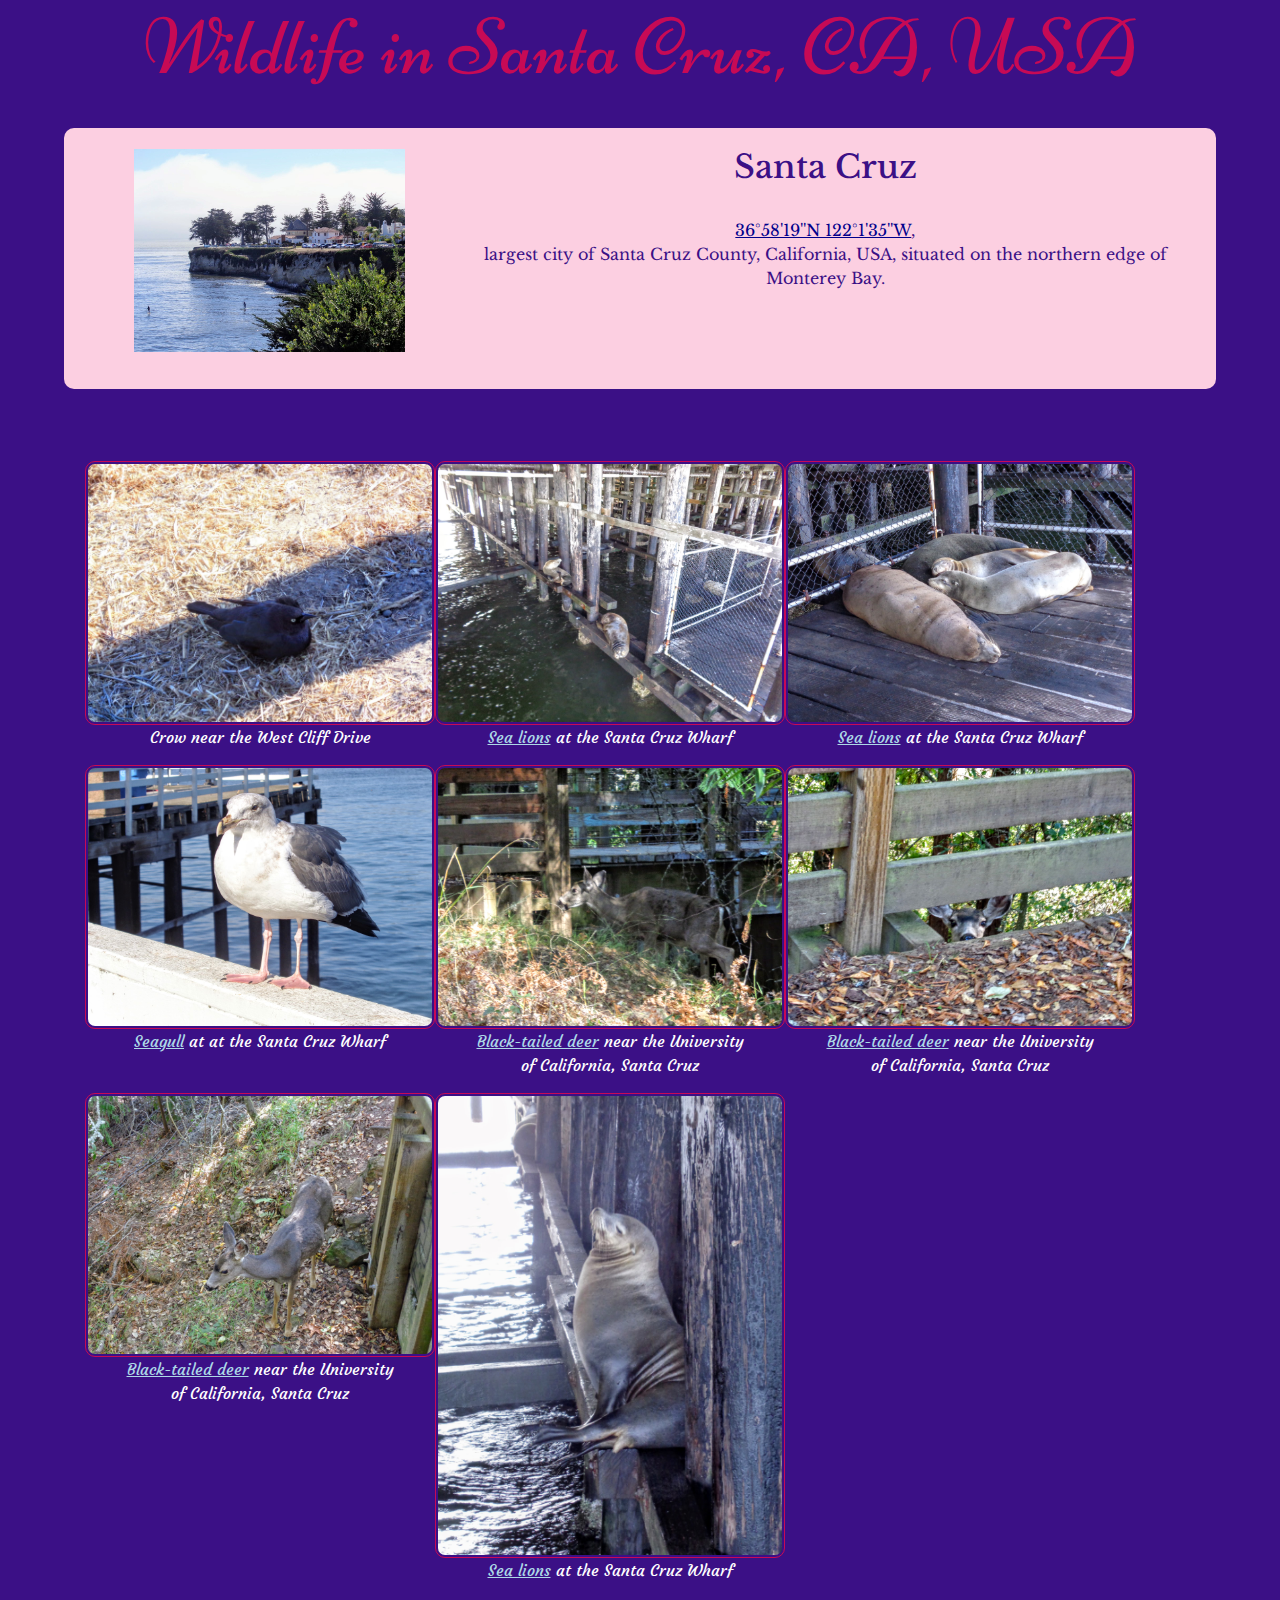
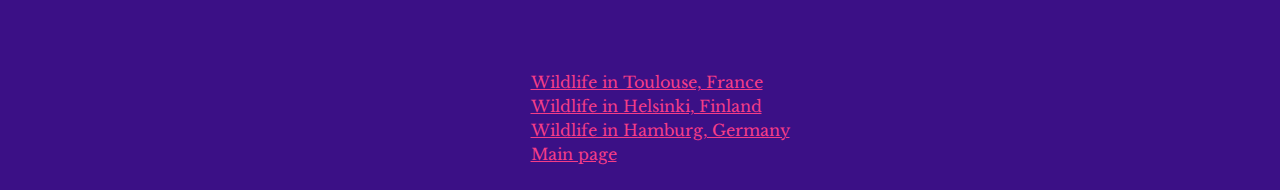
<file: santacruz.html>
﻿<!DOCTYPE html>

<html lang="en">
<head>
    <meta charset="utf-8" />
    <title>Wildlife in Santa Cruz, CA, USA</title>

    <meta name="viewport" content="width=device-width, initial-scale=1.0">

    <meta name="description" content="Wildlife photography in Santa Cruz, CA, USA| by Daria K.">
    <meta property="og:description" content="Wildlife photography in Santa Cruz | Daria K.">
    <meta property="og:title" content="Wildlife in Santa Cruz" />
    <meta property="og:image" itemprop="image" content="./cities/DSC02515.JPG">
    <meta property="og:type" content="website" />

    <link rel="stylesheet" href="https://stackpath.bootstrapcdn.com/bootstrap/4.4.1/css/bootstrap.min.css" integrity="sha384-Vkoo8x4CGsO3+Hhxv8T/Q5PaXtkKtu6ug5TOeNV6gBiFeWPGFN9MuhOf23Q9Ifjh" crossorigin="anonymous">
    <link href="https://fonts.googleapis.com/css2?family=Niconne&display=swap" rel="stylesheet">
    <link href="https://fonts.googleapis.com/css2?family=Libre+Baskerville&display=swap" rel="stylesheet">
    <link href="https://fonts.googleapis.com/css2?family=Courgette&display=swap" rel="stylesheet">
    <link rel="stylesheet" href="styles.css">

</head>
<body>

    <h1 class="title subheading">Wildlife in Santa Cruz, CA, USA</h1>
    <!--
        <div class="info">
            <span class="city">Hamburg</span> (<a href="https://goo.gl/maps/xAg3K7vDKoSvikxa8">53°33'55''N 10°00'05''E</a>), Free and Hanseatic City of Hamburg, is a city in the north of Germany.
            Located on the banks of the Elbe river.
        </div>
     -->
    <br>
    <section class="info">
        <div class="container">
            <div class="row">
                <div class="col-sm-4">

                    <figure>
                        <img class="main img-fluid" src="cities/DSC02515.JPG" alt="Santa Cruz" />
                    </figure>
                </div>
                <div class="col">
                    <h2>
                        Santa Cruz
                    </h2>

                    <p>
                        <br>
                        <a href="https://goo.gl/maps/KNGtJC7zS9Kyc9fn6" target="_blank">36°58'19''N 122°1'35''W</a>,<br />
                        largest city of Santa Cruz County, California, USA, situated on the northern edge of Monterey Bay.
                    </p>
                </div>
            </div>
        </div>
    </section>
    <br /><br /><br />


    <div class="container">
        <figure>
            <img class="gallery" src="santacruz/DSC02602.JPG" alt="Crow">
            <figcaption>Crow near the West Cliff Drive</figcaption>
        </figure>
        <figure>
            <img class="gallery" src="santacruz/DSC02643.JPG" alt="Crow">
            <figcaption><a href="https://en.wikipedia.org/wiki/Sea_lion" target="_blank">Sea lions</a> at the Santa Cruz Wharf</figcaption>
        </figure>
        <figure>
            <img class="gallery" src="santacruz/DSC02655.JPG" alt="Crow">
            <figcaption><a href="https://en.wikipedia.org/wiki/Sea_lion" target="_blank">Sea lions</a> at the Santa Cruz Wharf</figcaption>
        </figure>
        <figure>
            <img class="gallery" src="santacruz/DSC02669.JPG" alt="Crow">
            <figcaption><a href="https://en.wikipedia.org/wiki/Gull">Seagull</a> at at the Santa Cruz Wharf</figcaption>
        </figure>
        <figure>
            <img class="gallery" src="santacruz/DSC03008.JPG" alt="Crow">
            <figcaption><a href="https://en.wikipedia.org/wiki/Black-tailed_deer" target="_blank">Black-tailed deer</a> near 
            the University<br />of California, Santa Cruz</figcaption>
        </figure>
        <figure>
            <img class="gallery" src="santacruz/DSC03011.JPG" alt="Crow">
            <figcaption><a href="https://en.wikipedia.org/wiki/Black-tailed_deer" target="_blank">Black-tailed deer</a> near 
            the University<br />of California, Santa Cruz</figcaption>
        </figure>
        <figure>
            <img class="gallery" src="santacruz/DSC03014.JPG" alt="Crow">
            <figcaption><a href="https://en.wikipedia.org/wiki/Black-tailed_deer" target="_blank">Black-tailed deer</a> near 
            the University<br />of California, Santa Cruz</figcaption>
        </figure>
        <figure>
            <img class="gallery" src="santacruz/DSC02652.JPG" alt="Crow">
            <figcaption><a href="https://en.wikipedia.org/wiki/Sea_lion" target="_blank">Sea lions</a> at the Santa Cruz Wharf</figcaption>
        </figure>
    </div>

    <br>
    <br>
    <br>

    <section>
        <ul class="end">
            <li><a href="toulouse.html">Wildlife in Toulouse, France</a></li>
            <li><a href="helsinki.html">Wildlife in Helsinki, Finland</a></li>
            <li><a href="hamburg.html">Wildlife in Hamburg, Germany</a></li>

            <li><a href="index.html">Main page</a></li>
        </ul>
    </section>
    <br>


</body>
</html>
</file>
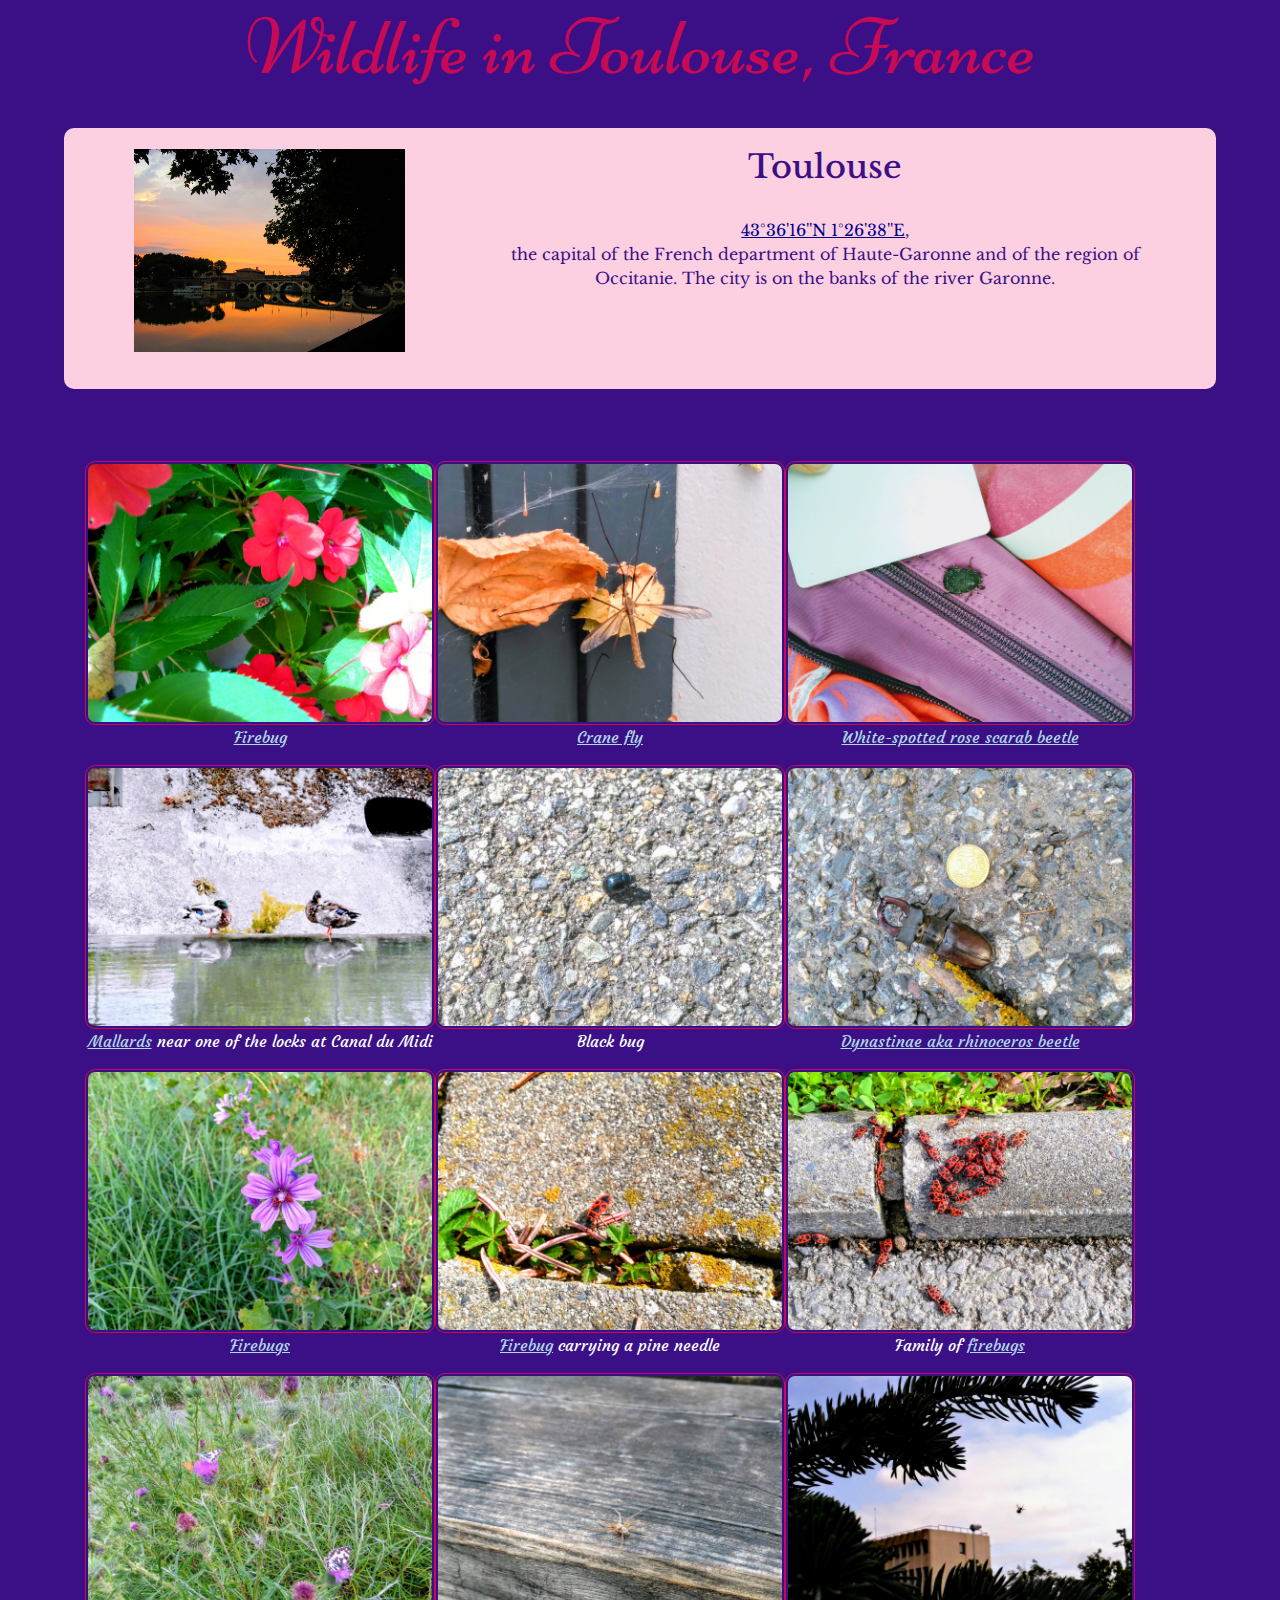
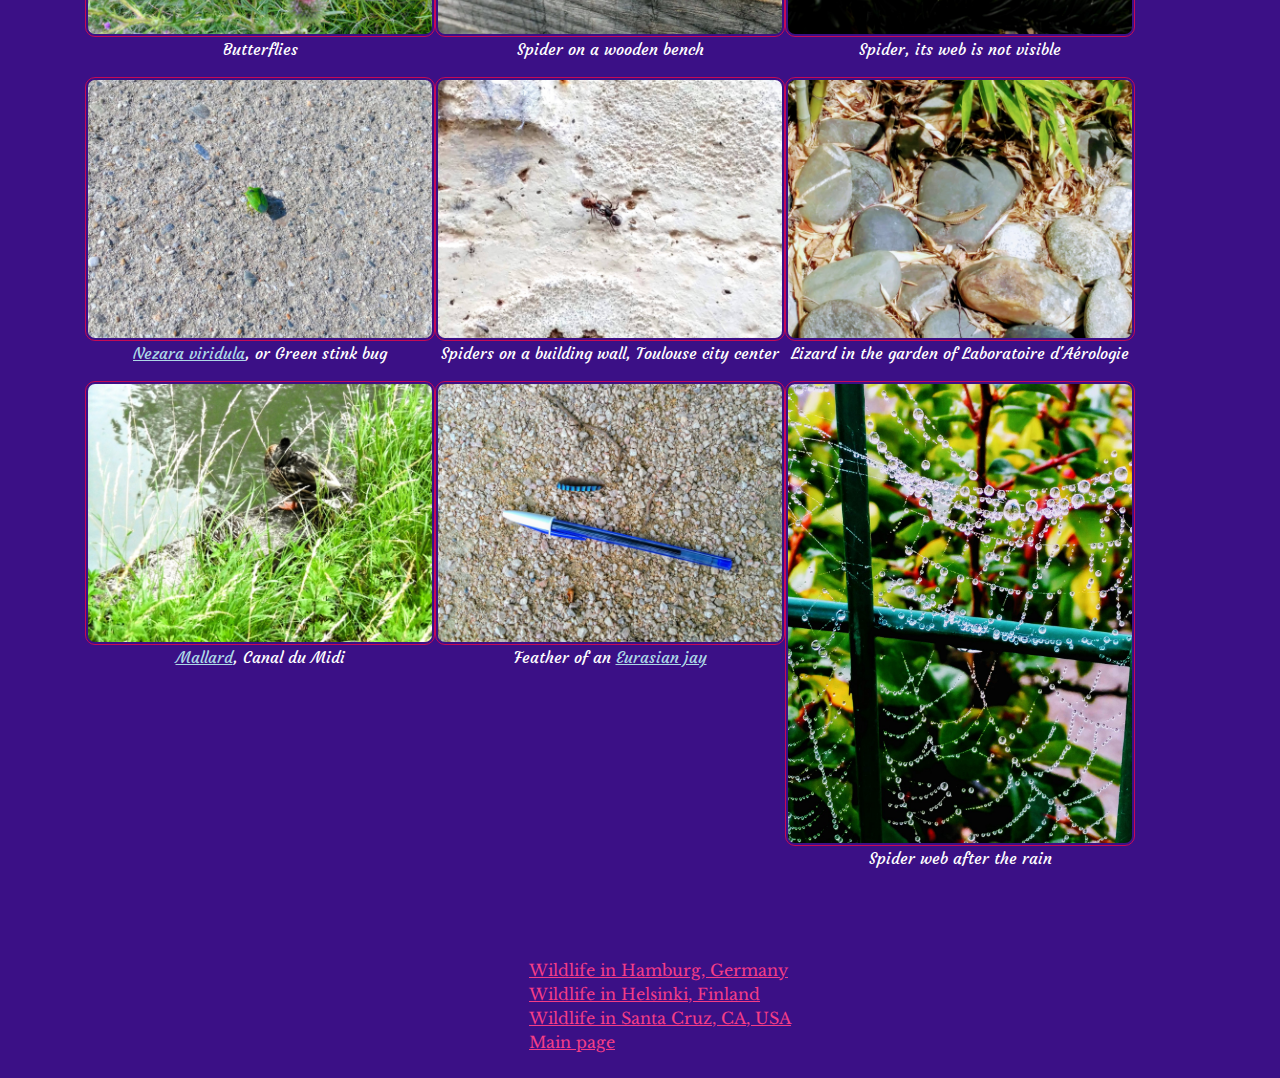
<file: toulouse.html>
﻿<!DOCTYPE html>

<html lang="en">
<head>
    <meta charset="utf-8" />
    <title>Wildlife in Toulouse, France</title>

    <meta name="viewport" content="width=device-width, initial-scale=1.0">

    <meta name="description" content="Wildlife photography in Toulouse, France | by Daria K.">
    <meta property="og:description" content="Wildlife photography in Toulouse | Daria K.">
    <meta property="og:title" content="Wildlife in Toulouse" />
    <meta property="og:image" itemprop="image" content="./cities/49244377666_4ece2aa9f4_b.jpg">
    <meta property="og:type" content="website" />

    <link rel="stylesheet" href="https://stackpath.bootstrapcdn.com/bootstrap/4.4.1/css/bootstrap.min.css" integrity="sha384-Vkoo8x4CGsO3+Hhxv8T/Q5PaXtkKtu6ug5TOeNV6gBiFeWPGFN9MuhOf23Q9Ifjh" crossorigin="anonymous">
    <link href="https://fonts.googleapis.com/css2?family=Niconne&display=swap" rel="stylesheet">
    <link href="https://fonts.googleapis.com/css2?family=Libre+Baskerville&display=swap" rel="stylesheet">
    <link href="https://fonts.googleapis.com/css2?family=Courgette&display=swap" rel="stylesheet">
    <link rel="stylesheet" href="styles.css">
</head>

<body>
    <h1 class="title subheading">Wildlife in Toulouse, France</h1>
    <br>

    <section class="info">
        <div class="container">
            <div class="row">
                <div class="col-sm-4">

                    <figure>
                        <img class="main img-fluid" src="cities/49244377666_4ece2aa9f4_b.jpg" alt="Toulouse" />
                    </figure>
                </div>
                <div class="col">
                    <h2>
                        Toulouse
                    </h2>

                    <p>
                        <br>
                        <a href="https://goo.gl/maps/igxfAKzFfZZoCEBv6" target="_blank">43°36'16''N 1°26'38''E</a>,<br />
                        the capital of the French department of Haute-Garonne and of the region of Occitanie.
                        The city is on the banks of the river Garonne.
                    </p>
                </div>
            </div>
        </div>
    </section>
    <br /><br /><br />

    <div class="container">
        <figure>
            <img class="gallery" src="toulouse/01_IMG_20171004_154918.jpg" alt="Firebug on a flower">
            <figcaption><a href="https://en.wikipedia.org/wiki/Pyrrhocoris_apterus" target="_blank">Firebug</a></figcaption>
        </figure>
        <figure>
            <img class="gallery" src="toulouse/02_IMG_20171030_121950.jpg" alt="Crane fly">
            <figcaption><a href="https://en.wikipedia.org/wiki/Crane_fly" target="_blank">Crane fly</a></figcaption>
        </figure>
        <figure>
            <img class="gallery" src="toulouse/04_IMG_20170621_144238.jpg" alt="White-spotted rose beetle">
            <figcaption><a href="https://en.wikipedia.org/wiki/Oxythyrea_funesta" target="_blank">White-spotted rose scarab beetle</a></figcaption>
        </figure>
        <figure>
            <img class="gallery" src="toulouse/05_P1000285.JPG" alt="Mallards">
            <figcaption><a href="https://en.wikipedia.org/wiki/Mallard" target="_blank">Mallards</a> near one of the locks at Canal du Midi</figcaption>
        </figure>
        <figure>
            <img class="gallery" src="toulouse/06_IMG_20170921_115049.jpg" alt="Black bug">
            <figcaption>Black bug</figcaption>
        </figure>
        <figure>
            <img class="gallery" src="toulouse/07_IMG_20170621_192835.jpg" alt="Dynastinae or rhinoceros beetle">
            <figcaption><a href="https://en.wikipedia.org/wiki/Dynastinae" target="_blank">Dynastinae aka rhinoceros beetle</a></figcaption>
        </figure>
        <figure>
            <img class="gallery" src="toulouse/08a_IMG_20170818_095134.jpg" alt="Firebugs on a flower">
            <figcaption><a href="https://en.wikipedia.org/wiki/Pyrrhocoris_apterus" target="_blank">Firebugs</a></figcaption>
        </figure>
        <figure>
            <img class="gallery" src="toulouse/09_IMG_20170302_142502.jpg" alt="Firebug carrying a pine needle">
            <figcaption><a href="https://en.wikipedia.org/wiki/Pyrrhocoris_apterus" target="_blank">Firebug</a> carrying a pine needle</figcaption>
        </figure>
        <figure>
            <img class="gallery" src="toulouse/10_IMG_20170309_111603.jpg" alt="Family of firebugs">
            <figcaption>Family of <a href="https://en.wikipedia.org/wiki/Pyrrhocoris_apterus" target="_blank">firebugs</a></figcaption>
        </figure>
        <figure>
            <img class="gallery" src="toulouse/11_IMG_20170624_125032.jpg" alt="Butterflies">
            <figcaption>Butterflies</figcaption>
        </figure>
        <figure>
            <img class="gallery" src="toulouse/12_IMG_20170622_135003.jpg" alt="Spider on a bench">
            <figcaption>Spider on a wooden bench</figcaption>
        </figure>
        <figure>
            <img class="gallery" src="toulouse/13_IMG_20170906_133418.jpg" alt="Spider on its web">
            <figcaption>Spider, its web is not visible</figcaption>
        </figure>
        <figure>
            <img class="gallery" src="toulouse/14_IMG_20170317_162353.jpg" alt="Green stink bug">
            <figcaption><a href="https://en.wikipedia.org/wiki/Nezara_viridula" target="_blank">Nezara viridula</a>, or Green stink bug</figcaption>
        </figure>
        <figure>
            <img class="gallery" src="toulouse/15_IMG_20170401_112754.jpg" alt="Spiders on a building wall">
            <figcaption>Spiders on a building wall, Toulouse city center</figcaption>
        </figure>
        <figure>
            <img class="gallery" src="toulouse/16_IMG_20170411_131909.jpg" alt="Lizard">
            <figcaption>Lizard in the garden of Laboratoire d'Aérologie</figcaption>
        </figure>
        <figure>
            <img class="gallery" src="toulouse/17_P1000590.JPG" alt="Mallard">
            <figcaption><a href="https://en.wikipedia.org/wiki/Mallard" target="_blank">Mallard</a>, Canal du Midi</figcaption>
        </figure>
        <figure>
            <img class="gallery" src="toulouse/03_IMG_20170722_173353.jpg" alt="Feather">
            <figcaption>Feather of an <a href="https://en.wikipedia.org/wiki/Eurasian_jay" target="_blank">Eurasian jay</a></figcaption>
        </figure>
        <figure>
            <img class="gallery" src="toulouse/08_IMG_20170217_095821.jpg" alt="Spider web">
            <figcaption>Spider web after the rain</figcaption>
        </figure>
    </div>

    <br>
    <br>
    <br>

    <section>
        <ul class="end">
            <li><a href="hamburg.html">Wildlife in Hamburg, Germany</a></li>
            <li><a href="helsinki.html">Wildlife in Helsinki, Finland</a></li>
            <li><a href="santacruz.html">Wildlife in Santa Cruz, CA, USA</a></li>
            <li><a href="index.html">Main page</a></li>
        </ul>
    </section>
    <br>


</body>
</html>
</file>
<file: styles.css>
﻿.title, .subheading {
    text-align: center;
    font-family: 'Niconne', cursive;
    
}

.title {
    color: #C70A55;
}

.subheading {
    color: #f53d87 /*#fccfe1*/;
}

.blue {
    background-color: #DBEBF4;
}

.carousel {
    margin: auto;
}

ul {
    display: table;
    margin: 0 auto;
}

body {
    background-color: #3B1086;
    color: white;
    font-family: 'Libre Baskerville', serif;
}

a {
    text-decoration: underline;
    color: lightblue;
}

.container {
    display: flex;
    flex-wrap: wrap;
    text-align: center;
}

/*
#id1 {
    font-size: 12px;
    font-style: italic;
}
*/
.info {
    /* font-style: italic; */
    font-family: 'Libre Baskerville', serif;
    margin-left: auto;
    margin-right: auto;
    padding: 20px;
    max-width: 90%; 
    text-align: center;
    background-color: #fccfe1 /* #41729b */;
    color: #3B1086;
    border-radius: 10px 10px 10px 10px;
    display: flex;
    flex-wrap: wrap;
}


.info a {
    color: darkblue;
}


.city {
    font-style: oblique;
    font-family: Verdana;   
    font-size: 20px;
}

@media (min-width: 500px) {
    img {
        width: 350px;
        max-height: 100%;
    }
    .main {
        width: 80%;
    }
    .carousel {
        width: 640px;
        height: 360px;
    }
    .title {
        color: #C70A55;
    }

    .subheading {
        font-size: 80px;
    }
}

@media (max-width: 499px) {
    img {
        max-width: 100%;
        height: 250px;        
    }
    img .main {
        /*max-width: 80%;*/
        margin-top: 50px;
        
        /* height: 250px;*/
        /*height: 120px;*/
    }
    .carousel {
        width: 90%;
        height: auto;
    }
    .title {
        font-size: 80px;
        line-height: 0.8;
    }

    .subheading {
        font-size: 50px;
        line-height: 0.8;
    }
}

.gallery {
    border: 1px solid #C70A55;
    padding: 2px;
    border-radius: 10px 10px 10px 10px;
}

.main {
    padding: 1px;
}

figcaption {
    font-family: 'Courgette', cursive;
}

footer {
    
    text-align: center;
    margin-left: 90px;
}


.end a {
    color: #f53d87;
}

.end {
    list-style: none;
}
</file>
